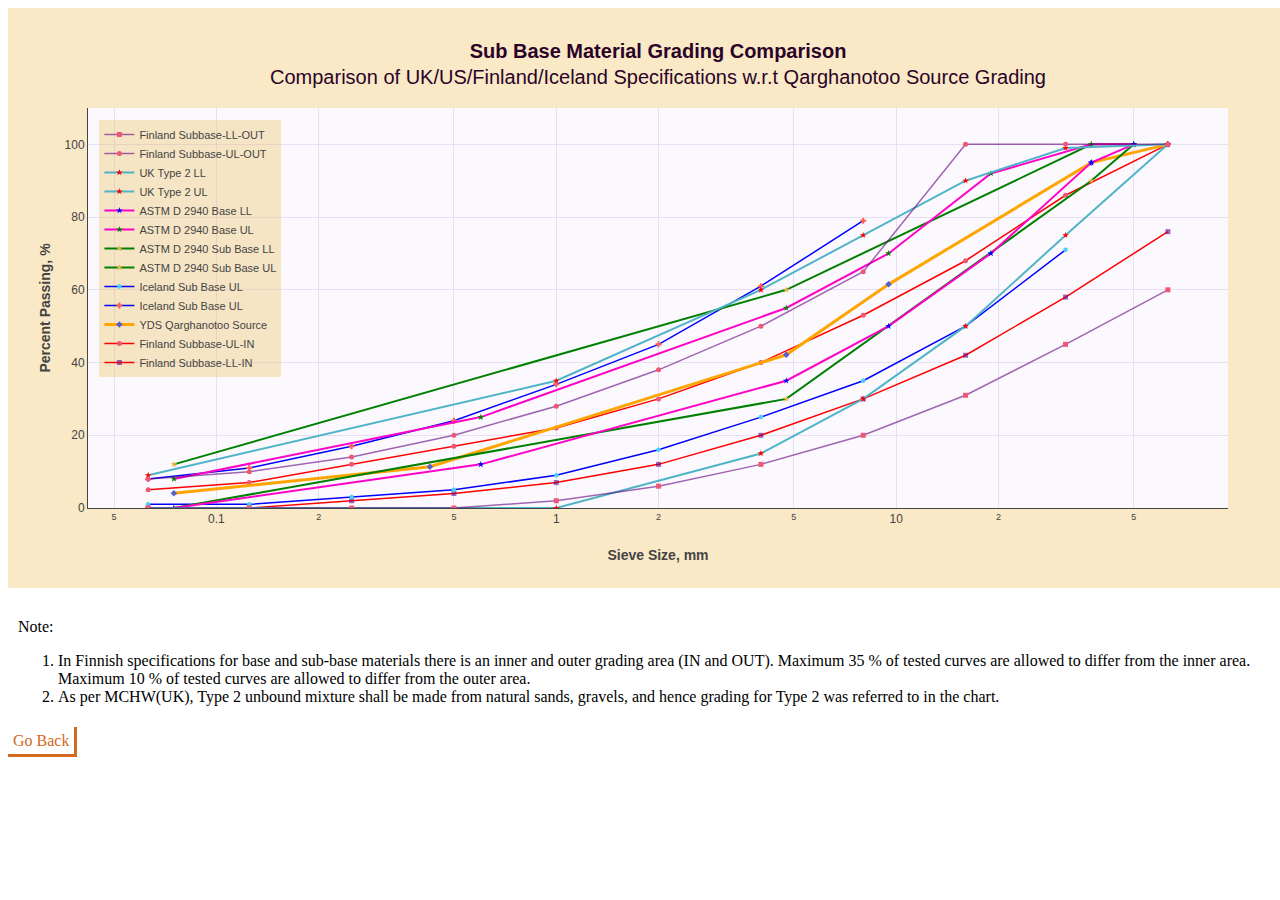
<file: ydsbasecourse.html>
<!DOCTYPE html>
<html lang="en">

<head>
    <meta charset="UTF-8">
    <meta name="viewport" content="width=device-width, initial-scale=1.0">
    <meta http-equiv="X-UA-Compatible" content="ie=edge">
    <title>Sub Base Course Grading Comparison</title>
    <link rel="stylesheet" href="plot-style.css">
    <script src="plotly-latest.min.js"></script>
</head>

<body>
    <div id="grading-chart" style="height:600px;" >
        <script>
            // ................................CHART DATA............................................
            // ......................................................................................

            // Finland Sub Base Grading (UL-IN)
            var finlandSubBaseULIN = {
                x: [63.0, 31.5, 16.0, 8.0, 4.0, 2.0, 1.0, 0.50, 0.25, 0.125, 0.063],
                y: [100, 86, 68, 53, 40, 30, 22, 17, 12, 7, 5],
                mode: 'lines+markers',
                name: 'Finland Subbase-UL-IN',
                connectgaps: true,
                marker: {
                    color: 'rgba(239, 87, 119,1.0)',
                    size: 5
                },
                line: {
                    color: 'red',
                    width: 1.5,
                    shape: 'linear'
                }
            };
            // Finland Sub Base Grading (LL-IN)

            var finlandSubBaseLLIN = {
                x: [63.0, 31.5, 16.0, 8.0, 4.0, 2.0, 1.0, 0.50, 0.25, 0.125, 0.063],
                y: [76, 58, 42, 30, 20, 12, 7, 4, 2, 0, 0],
                mode: 'lines+markers',
                name: 'Finland Subbase-LL-IN',
                connectgaps: true,
                marker: {
                    symbol: 'square',
                    color: 'rgba(100, 0, 128,0.6)',
                    size: 5
                },
                line: {
                    color: 'red',
                    width: 1.5,
                    shape: 'linear'
                }
            };
            // Finland Sub Base Grading (UL-OUT)
            var finlandSubBaseULOUT = {
                x: [63.0, 31.5, 16.0, 8.0, 4.0, 2.0, 1.0, 0.50, 0.25, 0.125, 0.063],
                y: [100, 100, 100, 65, 50, 38, 28, 20, 14, 10, 8],
                mode: 'lines+markers',
                name: 'Finland Subbase-UL-OUT',
                connectgaps: true,
                marker: {
                    color: 'rgba(239, 87, 119,1.0)',
                    size: 5
                },
                line: {
                    color: 'rgba(100, 0, 128,0.6)',
                    width: 1.5,
                    shape: 'linear'
                }
            };
            // Finland Sub Base Grading (LL-OUT)

            var finlandSubBaseLLOUT = {
                x: [63.0, 31.5, 16.0, 8.0, 4.0, 2.0, 1.0, 0.50, 0.25, 0.125, 0.063],
                y: [60, 45, 31, 20, 12, 6, 2, 0, 0, 0, 0],
                mode: 'lines+markers',
                name: 'Finland Subbase-LL-OUT',
                connectgaps: true,
                marker: {
                    symbol: 'square',
                    color: 'rgba(239, 87, 119,1.0)',
                    size: 5
                },
                line: {
                    color: 'rgba(100, 0, 128,0.6)',
                    width: 1.5,
                    shape: 'linear'
                }
            };
            // YDS Project - Qarghanotoo Base Course Material Grading
            var ydsBaseCourseQrghntoo = {
                x: [63.0, 37.5, 9.5, 4.75, 0.425, 0.075],
                y: [100.00, 94.97, 61.50, 42.13, 11.33, 4.07],
                mode: 'lines+markers',
                name: 'YDS Qarghanotoo Source',
                connectgaps: true,
                marker: {
                    symbol: 'diamond',
                    color: 'rgba(87, 95, 207,1.0)',
                    size: 5
                },
                line: {
                    color: 'orange',
                    width: 3,
                    shape: 'linear'
                }
            };
            // Iceland - Upper Sub Base Upper Limit
            var icelandSubBaseUL = {
                x: [31.5, 16.0, 8.0, 4.0, 2.0, 1.0, 0.50, 0.25, 0.125, 0.063],
                y: [null, null, 79, 61, 45, 34, 24, 17, 11, 8],
                mode: 'lines+markers',
                name: 'Iceland Sub Base UL',
                connectgaps: true,
                marker: {
                    symbol: 'cross',
                    color: 'rgba(255, 94, 87,1.0)',
                    size: 5
                },
                line: {
                    color: 'blue',
                    width: 1.5,
                    shape: 'linear'
                }
            };
            // Iceland - Upper Sub Base Lower Limit
            var icelandSubBaseLL = {
                x: [31.5, 16.0, 8.0, 4.0, 2.0, 1.0, 0.50, 0.25, 0.125, 0.063],
                y: [71, 50, 35, 25, 16, 9, 5, 3, 1, 1],
                mode: 'lines+markers',
                name: 'Iceland Sub Base UL',
                connectgaps: true,
                marker: {
                    symbol: 'hexagon',
                    color: 'rgba(75, 207, 250,1.0)',
                    size: 5
                },
                line: {
                    color: 'blue',
                    width: 1.5,
                    shape: 'linear'
                }
            };
            // ASTM D 2940 Sub Base Grading Limits UL
            var astmd2940SubBaseUL = {
                x: [50.00, 37.5, 4.75, 0.075],
                y: [100, 100, 60, 12],
                mode: 'lines+markers',
                name: 'ASTM D 2940 Sub Base UL',
                connectgaps: true,
                marker: {
                    symbol: 'star',
                    color: 'rgba(234, 181, 67,1.0)',
                    size: 5
                },
                line: {

                    color: 'green',
                    width: 2,
                    shape: 'linear'
                }
            };
            // ASTM D 2940 Sub Base Grading Limits LL
            var astmd2940SubBaseLL = {
                x: [50.00, 37.5, 4.75, 0.075],
                y: [100, 90, 30, 0],
                mode: 'lines+markers',
                name: 'ASTM D 2940 Sub Base LL',
                connectgaps: true,
                marker: {
                    symbol: 'star',
                    color: 'rgba(234, 181, 67,1.0)',
                    size: 5
                },
                line: {

                    color: 'green',
                    width: 2,
                    shape: 'linear'
                }
            };
            // ASTM D 2940 Base Course Grading Limits UL
            var astmd2940BaseUL = {
                x: [50.00, 37.5, 19.00, 9.50, 4.75, 0.600, 0.075],
                y: [100, 100, 92, 70, 55, 25, 8],
                mode: 'lines+markers',
                name: 'ASTM D 2940 Base UL',
                connectgaps: true,
                marker: {
                    symbol: 'star',
                    color: 'green',
                    size: 5
                },
                line: {

                    color: 'rgba(280, 2, 200,1.0)',
                    width: 2,
                    shape: 'linear'
                }
            };
            // ASTM D 2940 Base Course Grading Limits LL
            var astmd2940BaseLL = {
                x: [50.00, 37.5, 19.00, 9.50, 4.75, 0.600, 0.075],
                y: [100, 95, 70, 50, 35, 12, 0],
                mode: 'lines+markers',
                name: 'ASTM D 2940 Base LL',
                connectgaps: true,
                marker: {
                    symbol: 'star',
                    color: 'blue',
                    size: 5
                },
                line: {

                    color: 'rgba(280, 2, 200,1.0)',
                    width: 2,
                    shape: 'linear'
                }
            };
            // UK Type 2 Unbound Mixtres UL
            var ukType2UL = {
                x: [63.00, 31.5, 16.00, 8.00, 4.00, 1.00, 0.063],
                y: [100, 99, 90, 75, 60, 35, 9],
                mode: 'lines+markers',
                name: 'UK Type 2 UL',
                connectgaps: true,
                marker: {
                    symbol: 'star',
                    color: 'red',
                    size: 5
                },
                line: {

                    color: 'rgba(80, 180, 200,1.0)',
                    width: 2,
                    shape: 'linear'
                }
            };
            // UK Type 2 Unbound Mixtres LL
            var ukType2LL = {
                x: [63.00, 31.5, 16.00, 8.00, 4.00, 1.00, 0.063],
                y: [100, 75, 50, 30, 15, 0, 0],
                mode: 'lines+markers',
                name: 'UK Type 2 LL',
                connectgaps: true,
                marker: {
                    symbol: 'star',
                    color: 'red',
                    size: 5
                },
                line: {

                    color: 'rgba(80, 180, 200,1.0)',
                    width: 2,
                    shape: 'linear'
                }
            };

            // .....................................PLOT............................................
            var data = [finlandSubBaseLLIN, finlandSubBaseULIN, ydsBaseCourseQrghntoo, icelandSubBaseUL, icelandSubBaseLL, astmd2940SubBaseUL, astmd2940SubBaseLL,astmd2940BaseUL,astmd2940BaseLL,ukType2UL,ukType2LL,finlandSubBaseULOUT,finlandSubBaseLLOUT];
            var layout = {
                title: {
                    text: '<b>Sub Base Material Grading Comparison</b><br>Comparison of UK/US/Finland/Iceland Specifications w.r.t Qarghanotoo Source Grading',
                    font: {
                        size: 20,
                        color: '#2b0329'
                    }
                },
                width: 1300,
                height: 580,
                paper_bgcolor: 'rgba(234, 181, 67,0.3)',
                plot_bgcolor: '#fbf9fd',
                xaxis: {
                    title: '<b>Sieve Size, mm</b>',
                    showgrid: true,
                    zeroline: true,
                    showline: true,
                    type: 'log',
                    autorange: true,
                    gridcolor: '#e8dff5'

                },
                yaxis: {
                    title: '<b>Percent Passing, %</b>',
                    range: [0, 110],
                    showgrid: true,
                    showline: true,
                    gridcolor: '#e8dff5'

                },
                legend: {
                    y: 0.97,
                    x: 0.01,
                    traceorder: 'reversed',
                    font: {
                        size: 11
                    }
                }
            };


            Plotly.newPlot('grading-chart', data, layout);
        </script>
    </div>
    <div style="padding:10px;">
        Note:<br>
        <ol>
            <li>In Finnish specifications for base and sub-base materials there is an inner and outer grading area (IN and OUT). Maximum 35 % of tested curves are allowed to differ from the inner area. Maximum 10 % of tested curves are allowed to differ from the outer area.</li>
            <li>As per MCHW(UK), Type 2 unbound mixture shall be made from natural sands, gravels, and hence grading for Type 2 was referred to in the chart.</li>
        </ol>


    </div>
   
       <a href="index.html"
        style="padding:5px; color:chocolate; text-decoration: none; border-bottom-style: solid; border-right-style: solid;">Go
        Back</a>
</body>

</html>
</file>
<file: plot-style.css>
#grading-chart{
    width: 1000px;
    height: 1000px;
}
</file>
